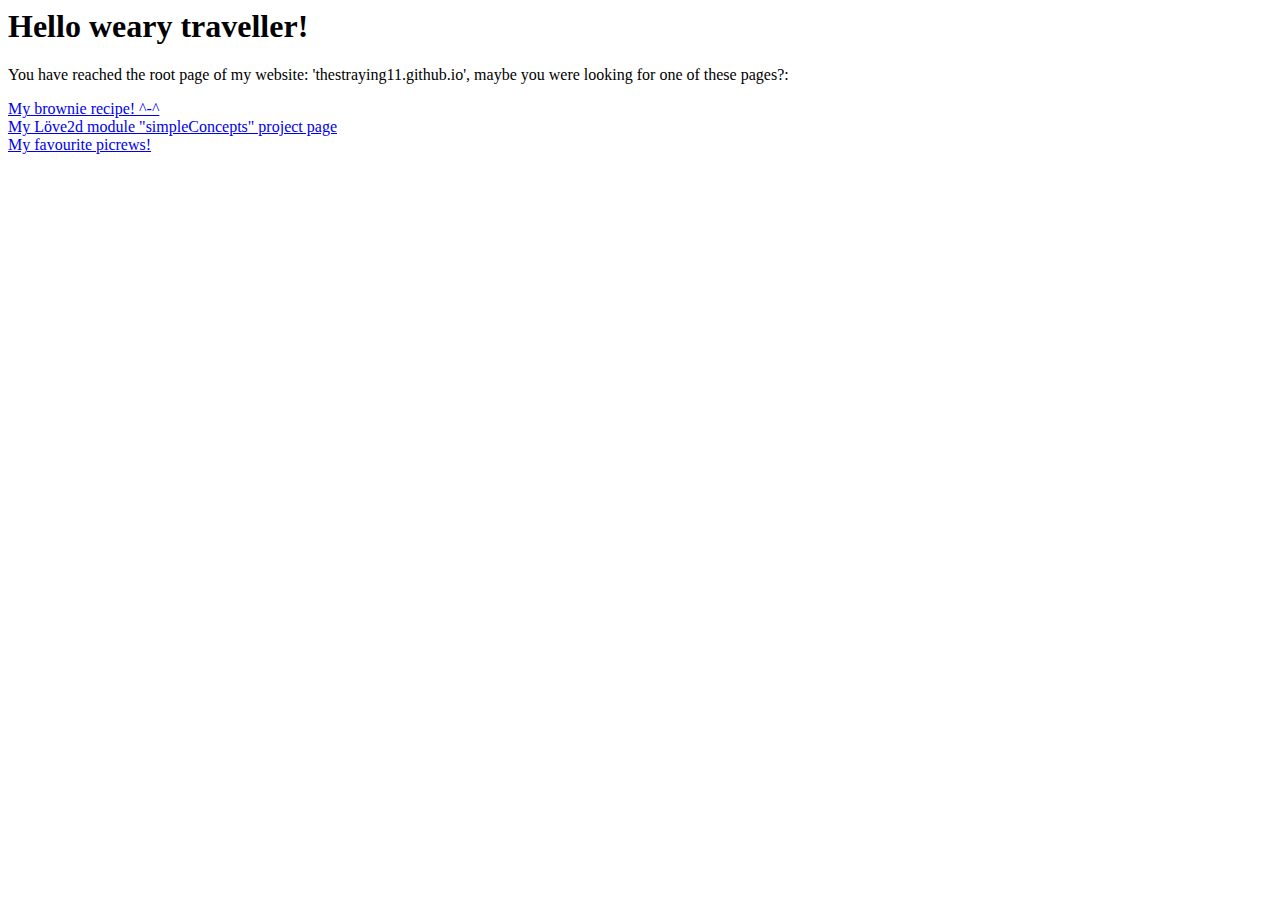
<file: index.html>
<html>
	<link rel="stylesheet" href="style.css">
	<h1>
		Hello weary traveller!
	</h1>
	<p>
		You have reached the root page of my website: 'thestraying11.github.io', maybe you were looking for one of these pages?:
	</p>
	<a href="/brownieRecipe">My brownie recipe! ^-^</a><br>
	<a href="/simpleConcepts">My Löve2d module "simpleConcepts" project page</a><br>
	<a href="/awesomePicrews">My favourite picrews!</a>
</html>
</file>
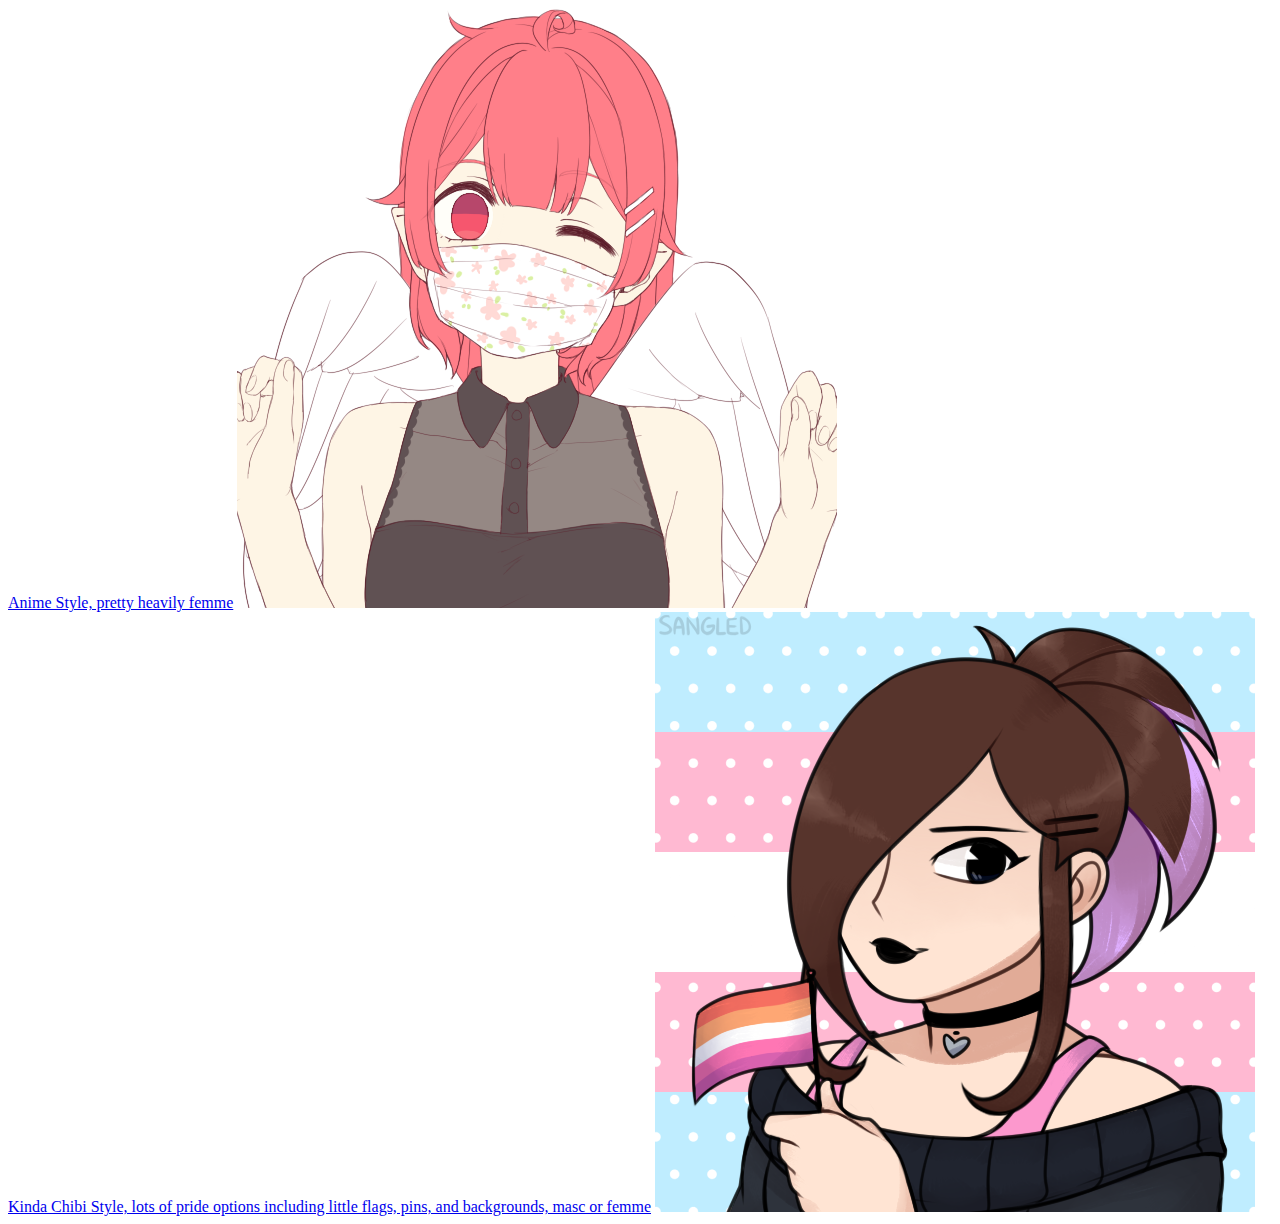
<file: awesomePicrews/index.html>
<html>
	<body>
		<div class="picrew" id="p1">
			<a href="https://picrew.me/image_maker/3595">Anime Style, pretty heavily femme</a>
			<img src="/awesomePicrews/p1.png">
		</div>
		<div class="picrew" id="p1">
			<a href="https://picrew.me/image_maker/94097">Kinda Chibi Style, lots of pride options including little flags, pins, and backgrounds, masc or femme</a>
			<img src="/awesomePicrews/p2.png">
		</div>
	</body>
</html>
</file>
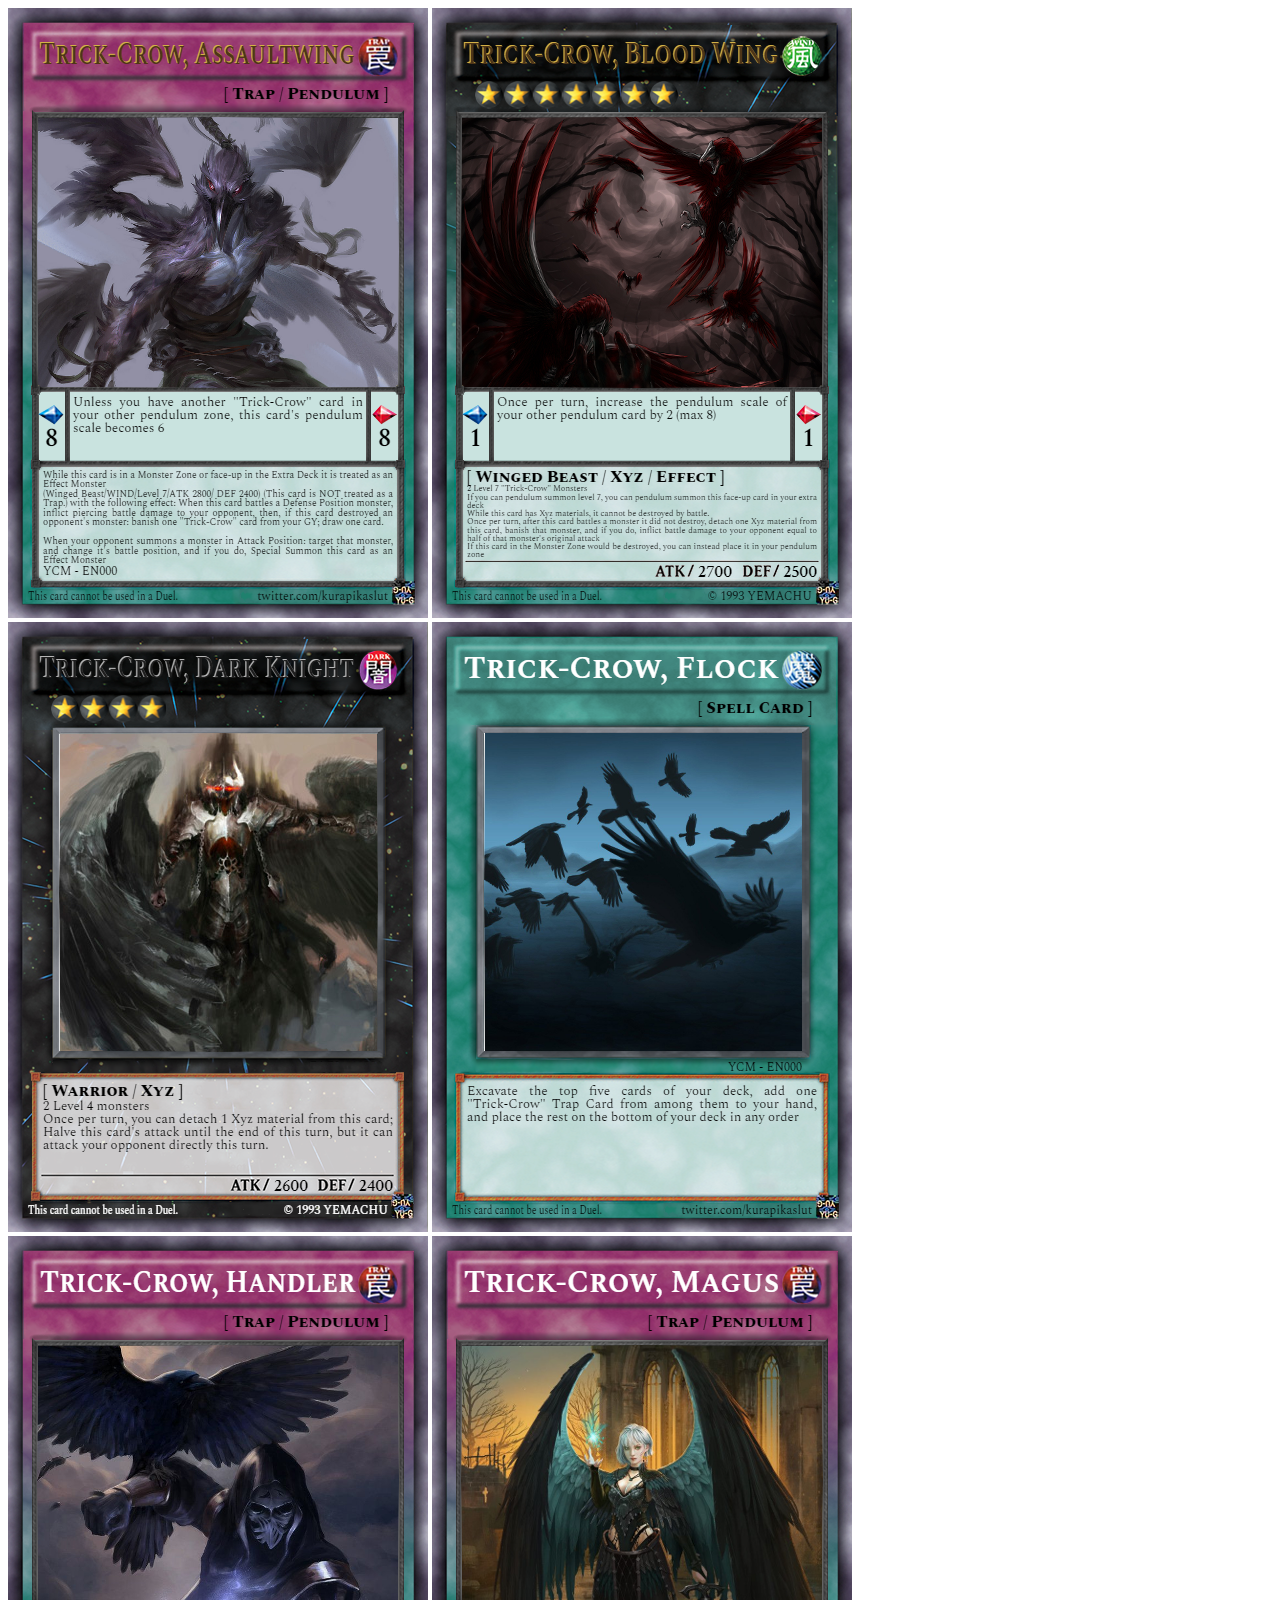
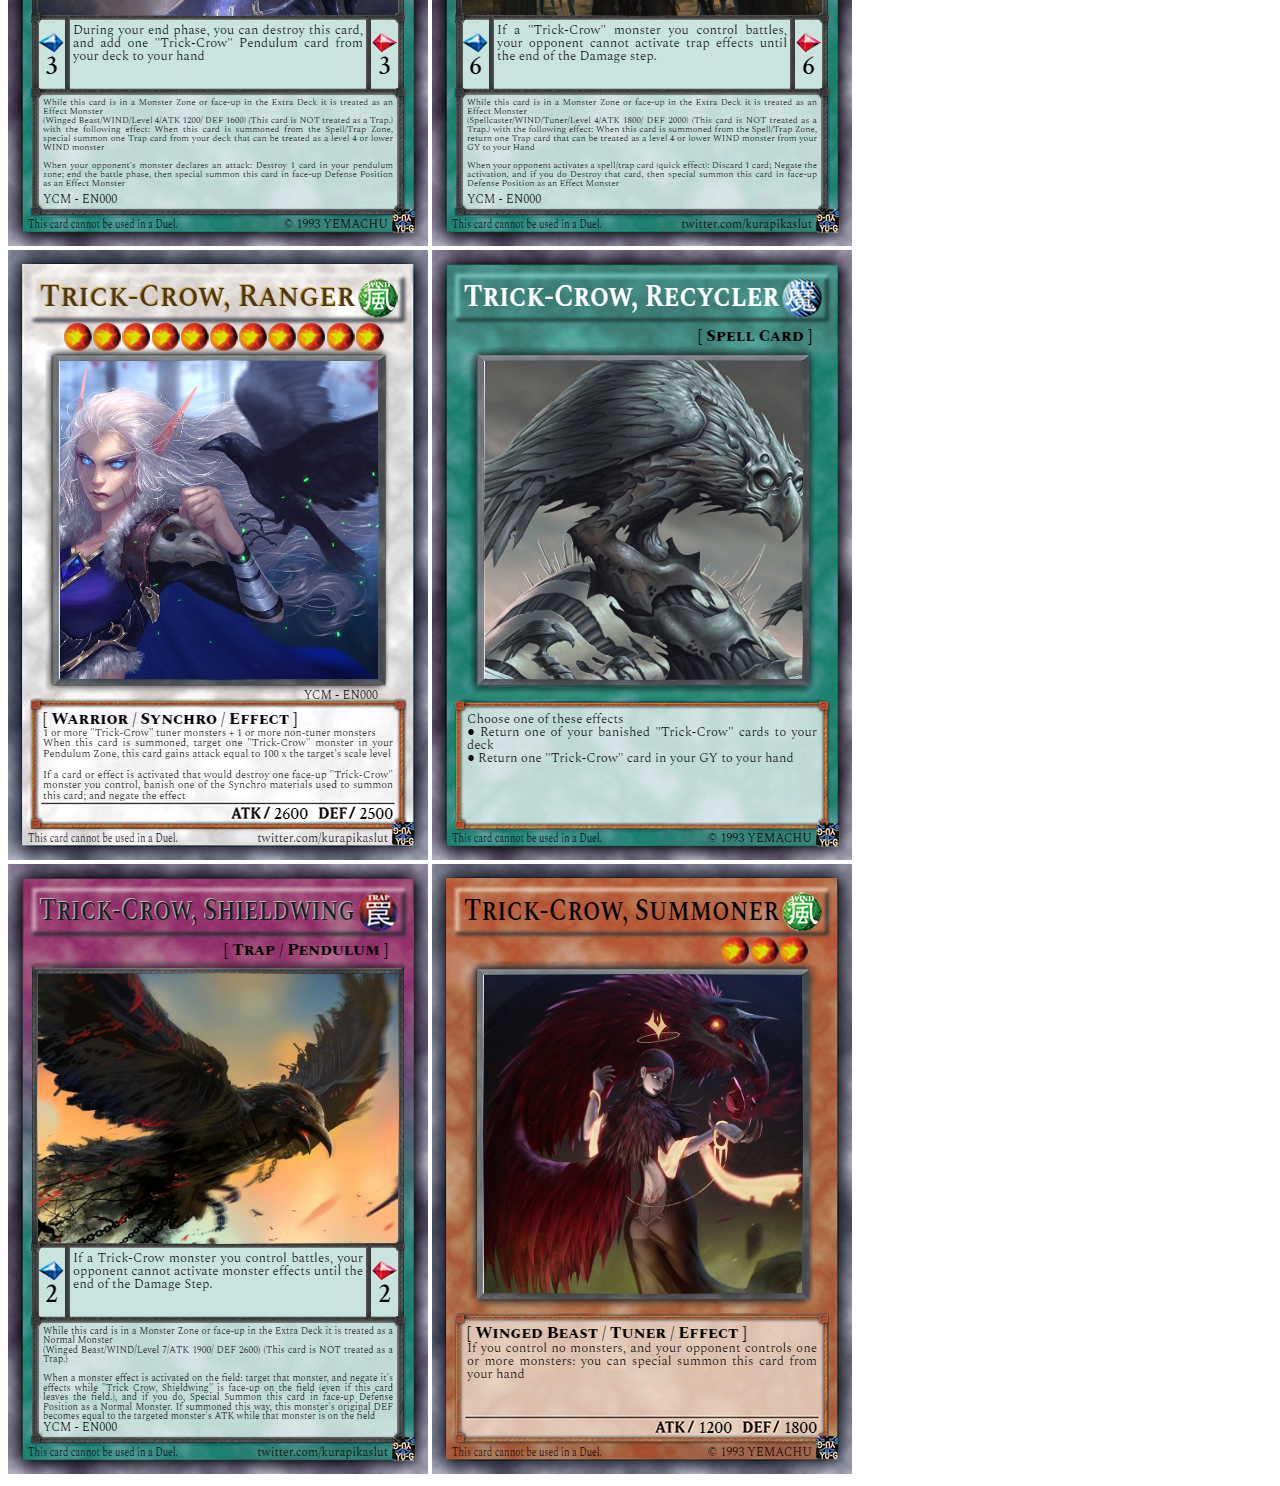
<file: trickCrows/index.html>
<html>
	<img src="Trick-Crow, Assaultwing.png"/>
	<img src="Trick-Crow, Blood Wing.png"/>
	<img src="Trick-Crow, Dark Knight.png"/>
	<img src="Trick-Crow, Flock.png"/>
	<img src="Trick-Crow, Handler.png"/>
	<img src="Trick-Crow, Magus.png"/>
	<img src="Trick-Crow, Ranger.png"/>
	<img src="Trick-Crow, Recycler.png"/>
	<img src="Trick-Crow, Shieldwing.png"/>
	<img src="Trick-Crow, Summoner.png"/>
</html>
</file>
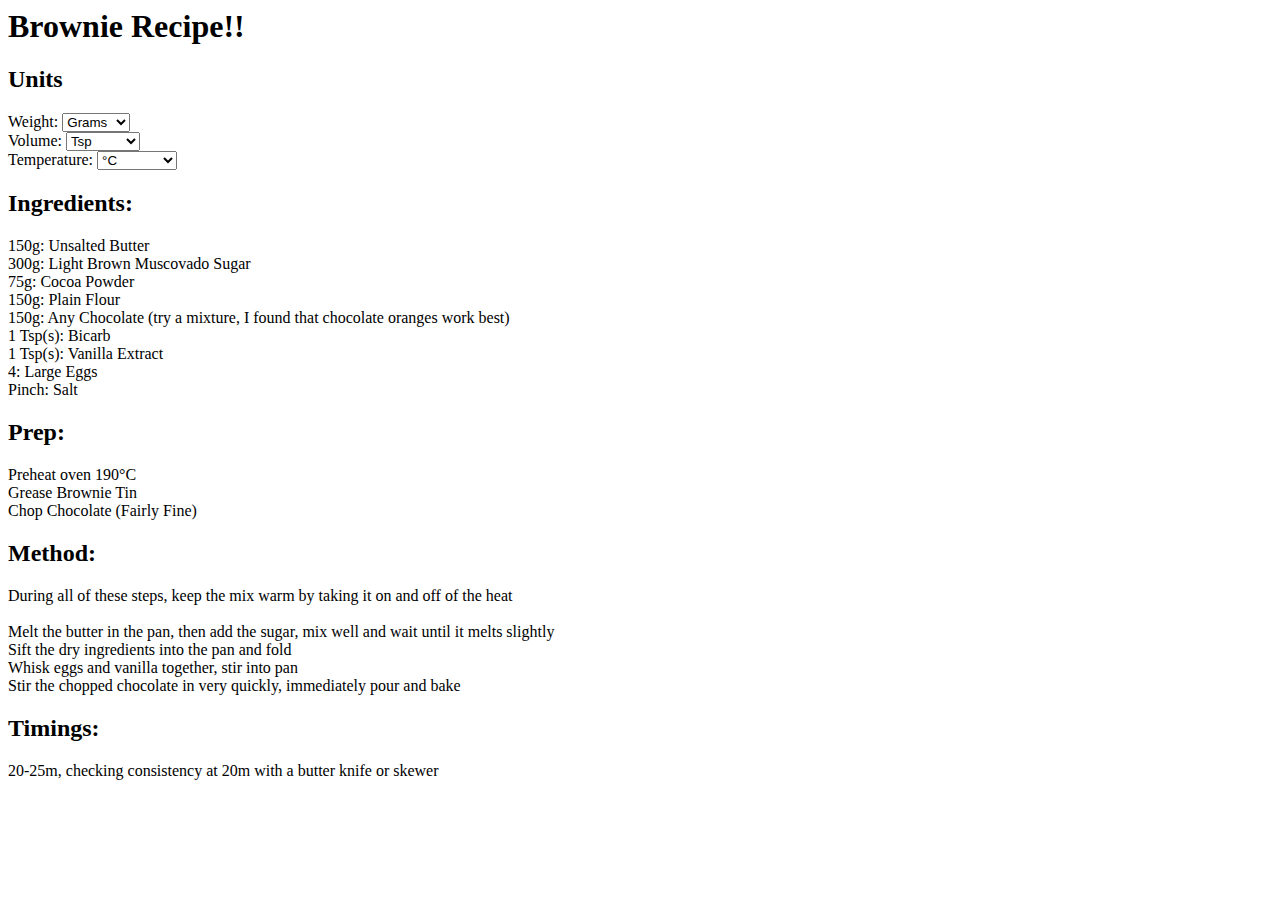
<file: brownieRecipe.html>
<html>
	<h1>Brownie Recipe!!</h1>
	<h2>Units</h2>
	<p id='units'>
		<span>
			Weight:
			<select id='weightUnit' onchange="doChange()">
				<option data-value='$vg' data-mult=1 data-offset=0 data-decimals=0>
					Grams
				</option>
				<option data-value='$voz' data-mult=0.0352733686 data-offset=0 data-decimals=1>
					Ounces
				</option>
			</select>
		</span>
		</br>
		<span>
			Volume:
			<select id='volumeUnit' onchange="doChange()">
				<option data-value='$v Tsp(s)' data-mult=1 data-offset=0 data-decimals=0>
					Tsp
				</option>
				<option data-value='$vml' data-mult=5 data-offset=0 data-decimals=0>
					Millilitres
				</option>
			</select>
		</span>
		</br>
		<span>
			Temperature:
			<select id='tempUnit' onchange="doChange()">
				<option data-value='$v°C' data-mult=1 data-offset=0 data-decimals=0>
					°C
				</option>
				<option data-value='$v°F' data-mult=1.8 data-offset=32 data-decimals=0>
					°F
				</option>
				<option data-value='Gas Mark $v' data-mult=0.072 data-offset=-8.72 data-decimals=0>
					Gas Mark
				</option>
			</select>
		</span>
	</p>
	<h2>Ingredients:</h2>
	<p id='ingredients'>
		<span class='weight' id='butter' data-value=150>150g</span>: Unsalted Butter</br>
		<span class='weight' id='sugar' data-value=300>300g</span>: Light Brown Muscovado Sugar</br>
		<span class='weight' id='cocoa' data-value=75>75g</span>: Cocoa Powder</br>
		<span class='weight' id='flour' data-value=150>150g</span>: Plain Flour</br>
		<span class='weight' id='chocolate' data-value=150>150g</span>: Any Chocolate (try a mixture, I found that chocolate oranges work best)</br>
		<span class='volume' id='bicarb' data-value=1>1 Tsp(s)</span>: Bicarb</br>
		<span class='volume' id='vanilla' data-value=1>1 Tsp(s)</span>: Vanilla Extract</br>
		<span class='noUnit' id='eggs' data-value=4>4</span>: Large Eggs</br>
		<span class='noUnit' id='salt' data-value='Pinch'>Pinch</span>: Salt
	</p>
	<h2>Prep:</h2>
	<p id='prep'>
		Preheat oven <span id='temp' data-value=190>190°C</span></br>
		Grease Brownie Tin</br>
		Chop Chocolate (Fairly Fine)</br>
	</p>
	<h2>Method:</h2>
	<p id='method'>
		During all of these steps, keep the mix warm by taking it on and off of the heat</br></br>
		Melt the butter in the pan, then add the sugar, mix well and wait until it melts slightly</br>
		Sift the dry ingredients into the pan and fold</br>
		Whisk eggs and vanilla together, stir into pan</br>
		Stir the chopped chocolate in very quickly, immediately pour and bake
	</p>
	<h2>Timings:</h2>
	<p id='timings'>
		20-25m, checking consistency at 20m with a butter knife or skewer
	</p>
	<script type="text/javascript">
		function doChange() {
			var weightUnit = document.getElementById("weightUnit");
			var volumeUnit = document.getElementById("volumeUnit");
			var tempUnit = document.getElementById("tempUnit")

			weightUnit = weightUnit.options[weightUnit.selectedIndex];
			volumeUnit = volumeUnit.options[volumeUnit.selectedIndex];
			tempUnit = tempUnit.options[tempUnit.selectedIndex];

			for (i of document.getElementById("ingredients").children) {
				if (i.tagName == "SPAN") {
					if (i.className == "weight") {
						var newValue = (parseFloat(i.dataset.value * weightUnit.dataset.mult)+parseFloat(weightUnit.dataset.offset)).toFixed(weightUnit.dataset.decimals);
						i.innerHTML = weightUnit.dataset.value.replace("$v", newValue.toString());
					}
					if (i.className == "volume") {
						var newValue = (parseFloat(i.dataset.value * volumeUnit.dataset.mult)+parseFloat(volumeUnit.dataset.offset)).toFixed(volumeUnit.dataset.decimals);
						i.innerHTML = volumeUnit.dataset.value.replace("$v", newValue.toString());
					}
				}
			}
			var temp = document.getElementById("temp");
			var newValue = (parseFloat(temp.dataset.value * tempUnit.dataset.mult)+parseFloat(tempUnit.dataset.offset)).toFixed(tempUnit.dataset.decimals);
			temp.innerHTML = tempUnit.dataset.value.replace("$v", newValue.toString());
		}
	</script>
</html>
</file>
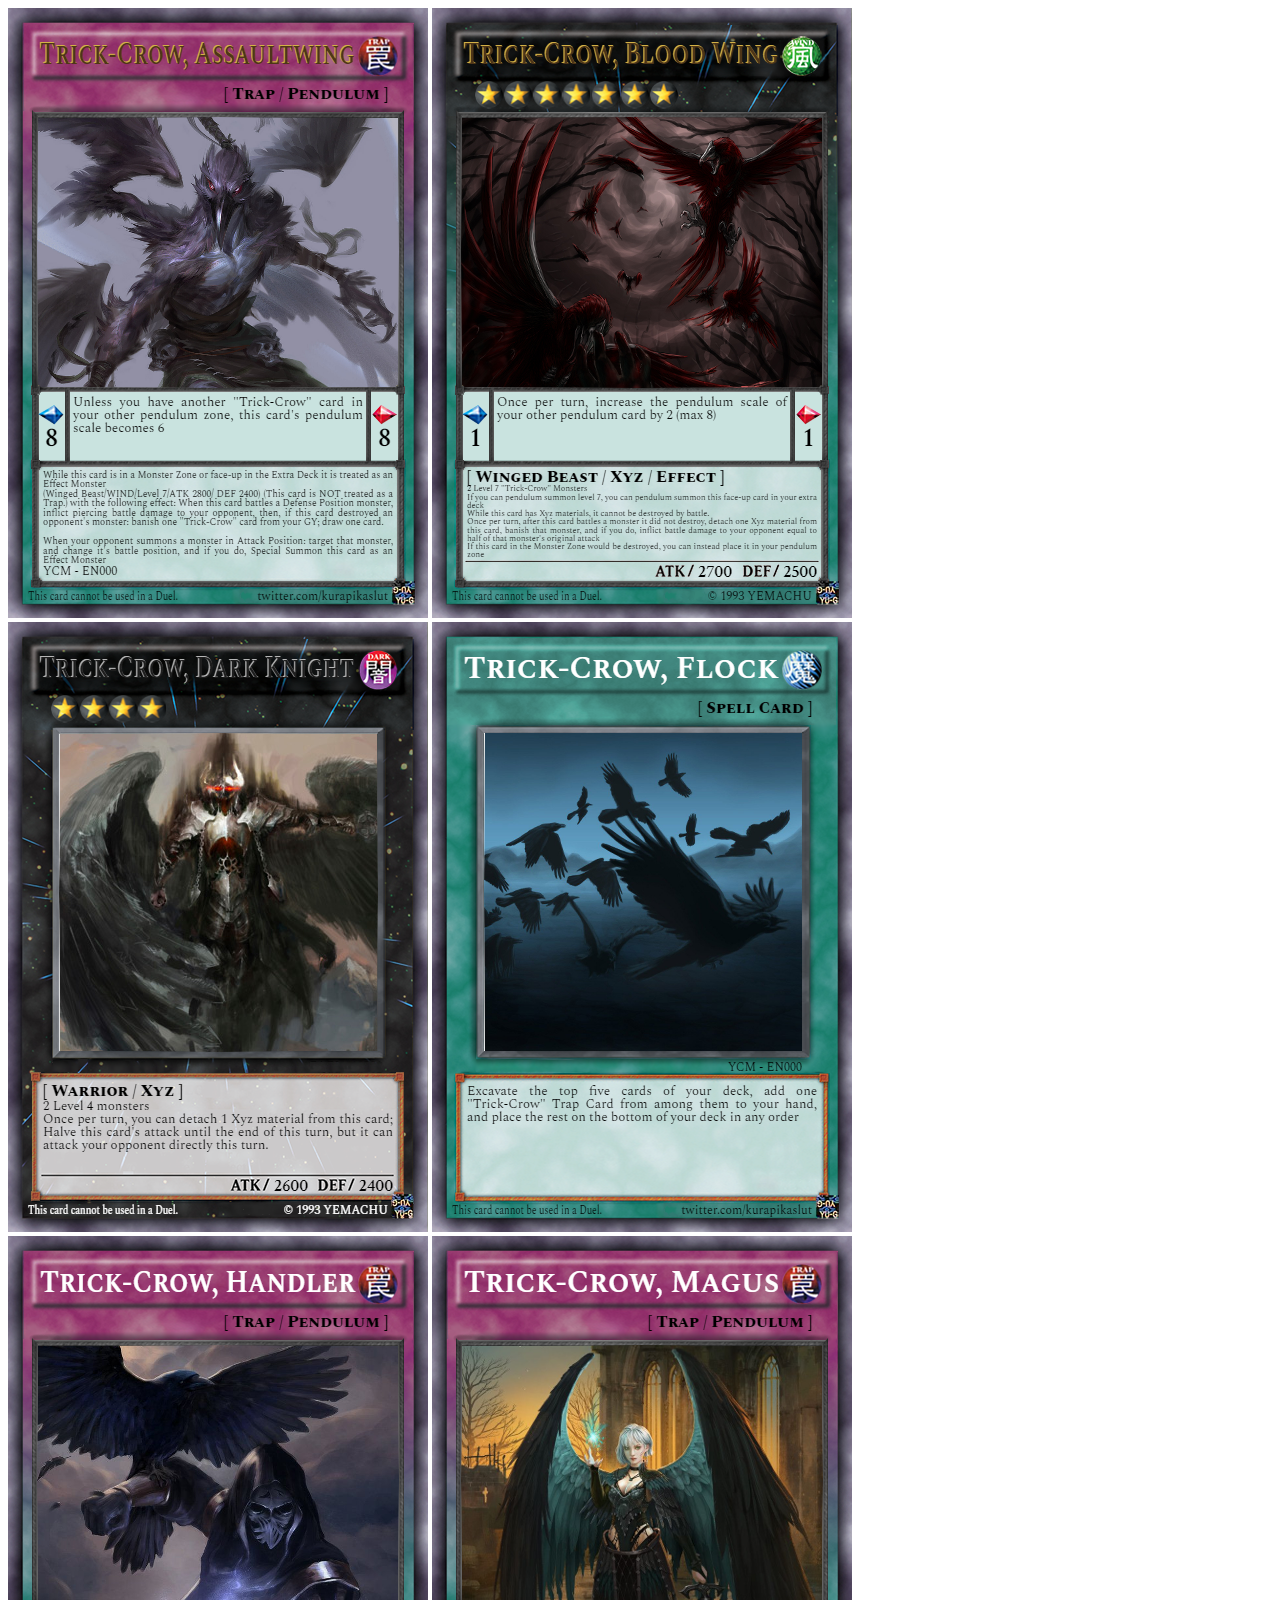
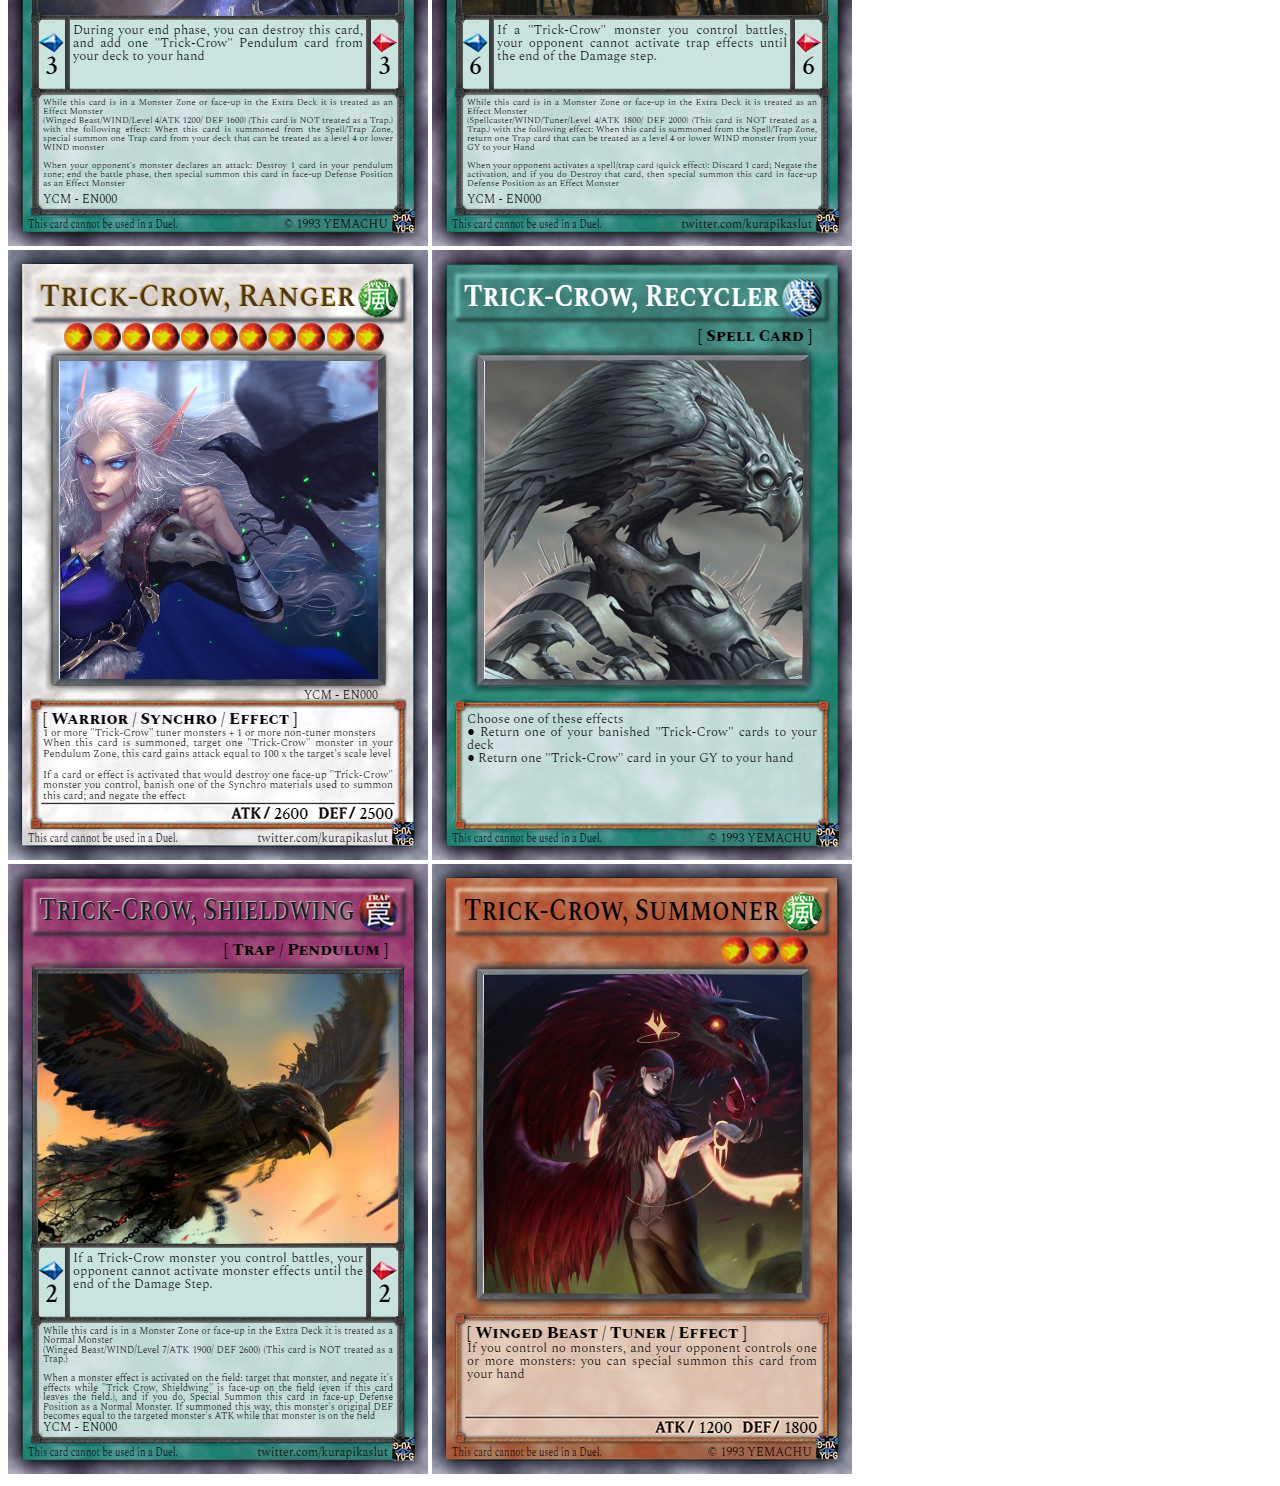
<file: trickCrows/CardVisualiser.html>
<html>
	<img src="Trick-Crow, Assaultwing.png"/>
	<img src="Trick-Crow, Blood Wing.png"/>
	<img src="Trick-Crow, Dark Knight.png"/>
	<img src="Trick-Crow, Flock.png"/>
	<img src="Trick-Crow, Handler.png"/>
	<img src="Trick-Crow, Magus.png"/>
	<img src="Trick-Crow, Ranger.png"/>
	<img src="Trick-Crow, Recycler.png"/>
	<img src="Trick-Crow, Shieldwing.png"/>
	<img src="Trick-Crow, Summoner.png"/>
</html>
</file>
<file: style.css>
.picrew {
	background-color: "#FF00FF";
}
</file>
